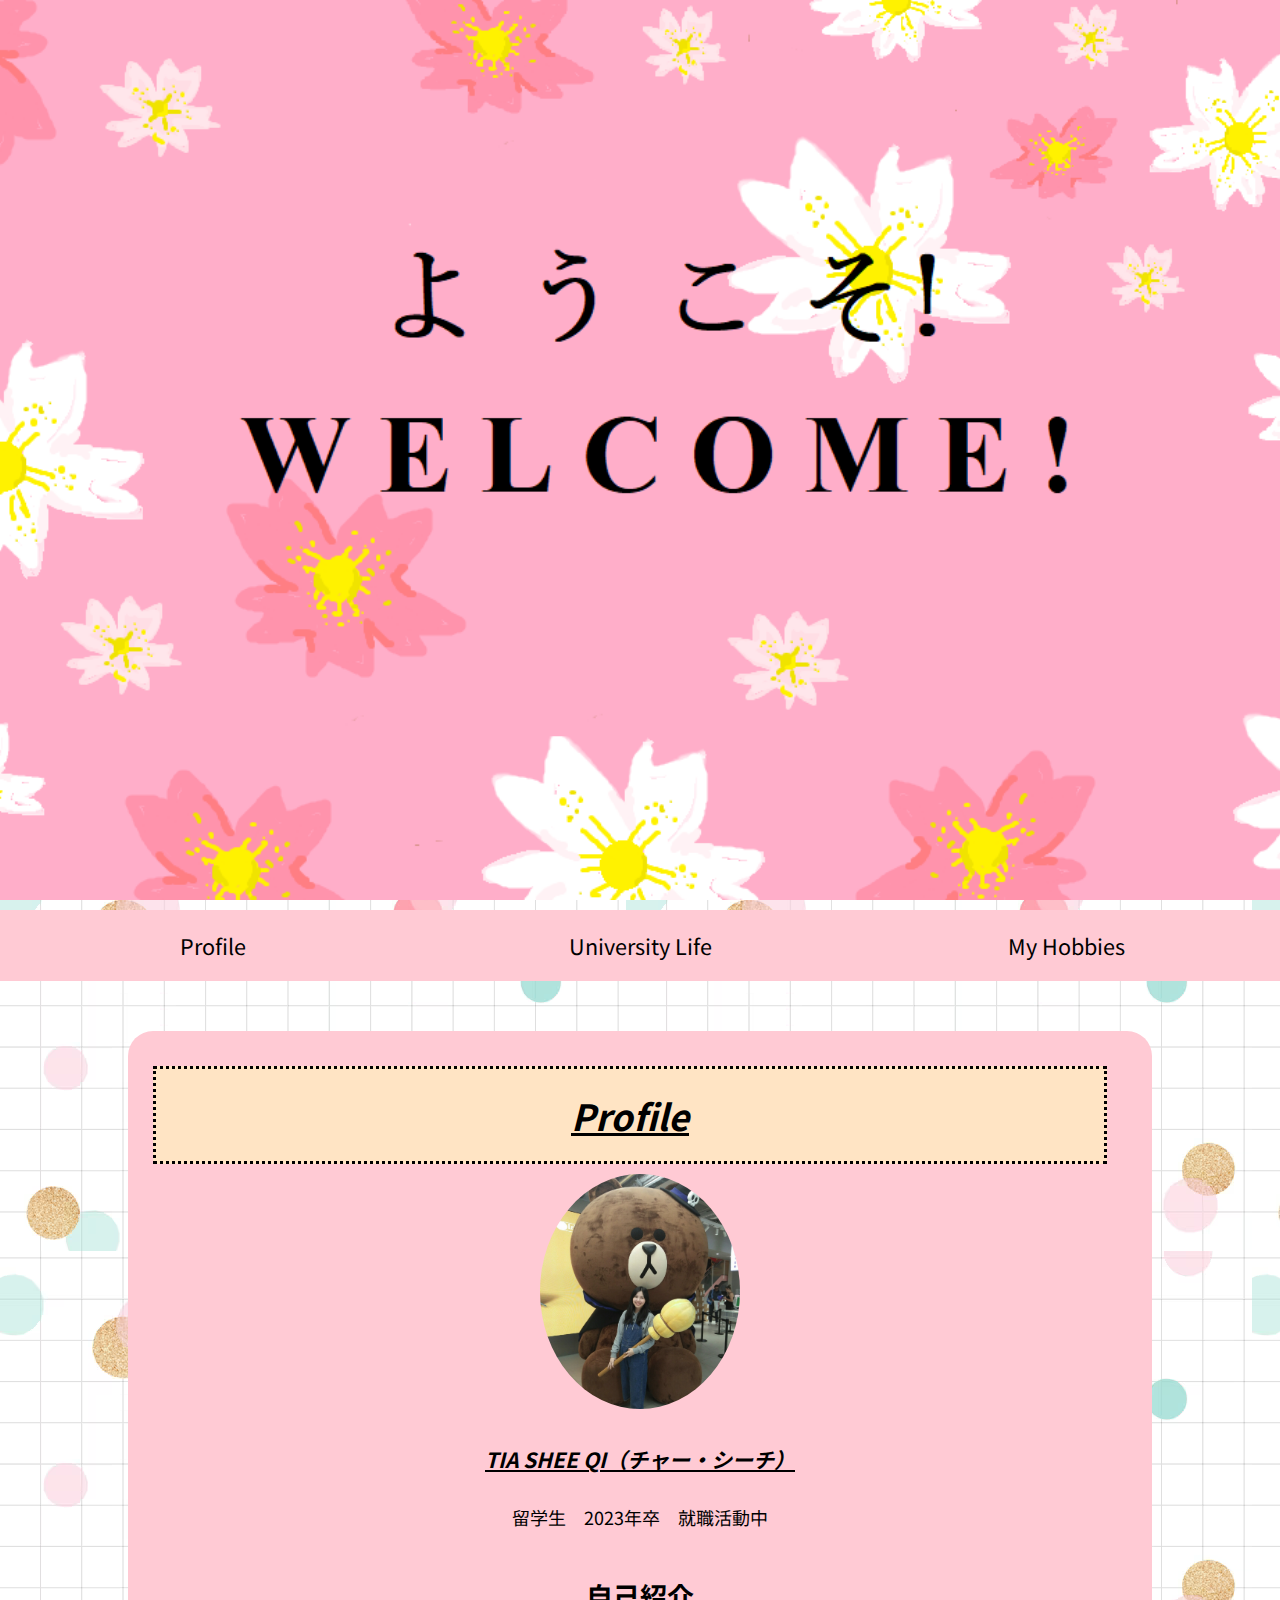
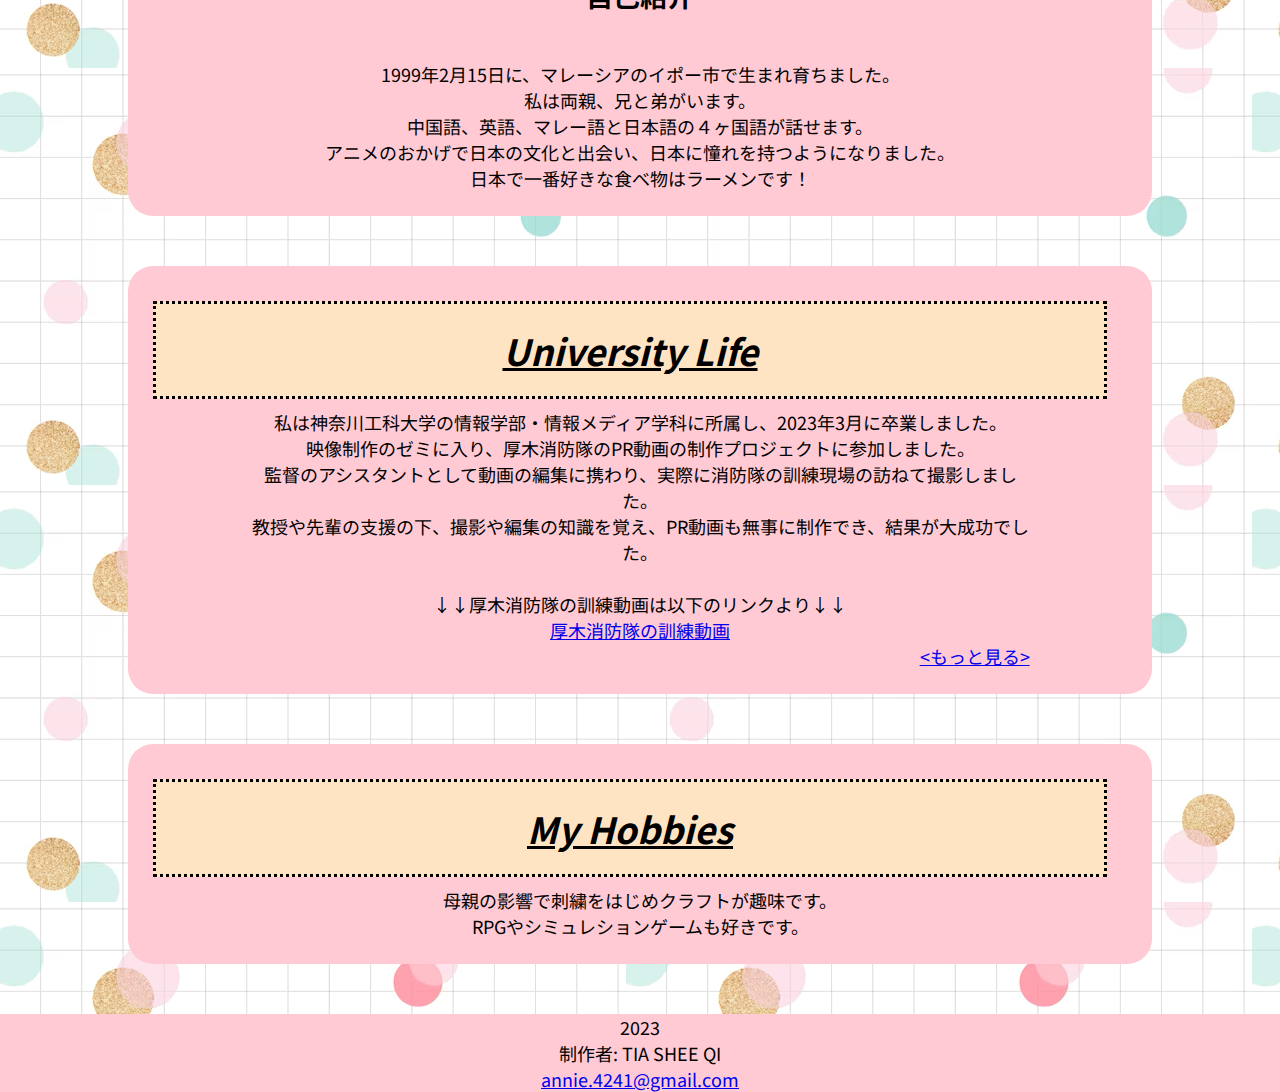
<file: index.html>
<!DOCTYPE html>
<html lang="en">
<head>
    <meta charset="UTF-8">
    <meta http-equiv="X-UA-Compatible" content="IE=edge">
    <meta name="viewport" content="width=device-width, initial-scale=1.0">
    <title>Document</title>
    <link rel="stylesheet" href="css/style.css">
</head>

<body>
    <main>
        <header id="header">
            <h1 class="first"><img src="picture/my intropage.png" alt="ようこそ！ WELCOME!"></h1>
                <nav>
                    <ul>
                        <li><a href="#profile">Profile</a></li>
                        <li><a href="#university-life">University Life</a></li>
                        <li><a href="#my-hobbies">My Hobbies</a></li>
                    </ul>
                </nav>
        </header>
        
        <section id="profile" class="wrapper">
            <h1>Profile</h1>
                <img src="picture/profile.jpg" alt="私の写真">
                <br>
                    <h3>TIA SHEE QI（チャー・シーチ）</h3>
                    <p>留学生　2023年卒　就職活動中</p>
                    <br>
                    <h2>自己紹介</h2>
                    <br>
                    <p>1999年2月15日に、マレーシアのイポー市で生まれ育ちました。</p>
                    <p>私は両親、兄と弟がいます。</p>
                    <p>中国語、英語、マレー語と日本語の４ヶ国語が話せます。</p>
                    <p>アニメのおかげで日本の文化と出会い、日本に憧れを持つようになりました。<br>日本で一番好きな食べ物はラーメンです！</p>
                </div>
        </section>

        <section id="university-life" class="wrapper">
            <h1>University Life</h1>
                <p>私は神奈川工科大学の情報学部・情報メディア学科に所属し、2023年3月に卒業しました。<br>映像制作のゼミに入り、厚木消防隊のPR動画の制作プロジェクトに参加しました。<br>
                    監督のアシスタントとして動画の編集に携わり、実際に消防隊の訓練現場の訪ねて撮影しました。
                <br>教授や先輩の支援の下、撮影や編集の知識を覚え、PR動画も無事に制作でき、結果が大成功でした。
            </p>
            <br>
            <p>↓↓厚木消防隊の訓練動画は以下のリンクより↓↓</p>
            <span><p><a href="https://www.youtube.com/watch?v=WrhB_kGTWQA&ab_channel=%E3%80%90%E5%85%AC%E5%BC%8F%E3%80%91%E5%8E%9A%E6%9C%A8%E5%B8%82"></p></span>
                厚木消防隊の訓練動画</a>
                <br>
                <span><p><a href="school.html"><もっと見る></a></p></span>
        </section>

        <section id="my-hobbies" class="wrapper">
                <h1>My Hobbies</h1>
                <p>母親の影響で刺繍をはじめクラフトが趣味です。<br>RPGやシミュレションゲームも好きです。</p>
        </section>
    </main>
</body>
<footer>
    <p>2023</p>
    <p>制作者: TIA SHEE QI</p>
    <a href="mailto:annie.4241@gmail.com">annie.4241@gmail.com</a></p>
</footer>
</html>
</file>
<file: css/style.css>
@import url('https://fonts.googleapis.com/css2?family=Hanken+Grotesk:wght@800&display=swap');
@import url('https://fonts.googleapis.com/css2?family=Hanken+Grotesk:wght@800&family=Noto+Sans+JP:wght@400;700&display=swap');

/*全体の構造のデザイン*/
*{
    margin: 0;
    padding: 0;
    box-sizing: border-box;
}

ul{
    display: flex;
    justify-content: center;
    background-color: #FFCAD4; 
    list-style: none;  
    overflow: hidden;
}

p{
    width: 80%;
    margin: auto;
}


h1 img{
    width: 100%; 
    height: 100vh;  
    object-fit: cover;
}

.wrapper{
    width: 80%;
    background-color:#FFCAD4;
    margin: 50px auto;
    padding: 25px;
    text-align: center;
    background-color:beidge ;
    border-radius: 25px;
}

h1{
    text-decoration: underline;
    font-style: italic;
    overflow: auto;
    margin: 10px 20px 10px 0px;
    background-color:bisque; 
    border: dotted; 
    text-align: center; 
    padding: 20px;

}

h2{
    padding: 20px;
}
h3{
    padding: 20px;
    text-decoration: underline;
    font-style: italic;
    margin-top: 10px;
    margin-bottom: 10px;
}



/*index.html最初の画像の設定*/
.first{
    background-color:transparent;  
    border: none;
    padding: 0;
    margin: 0;

}

/*-------------------------------------------
ヘッダー
-------------------------------------------*/
nav li{
    width: 100%;
    justify-content:space-evenly;
    padding: 20px ;
    text-align: center;
    font-size: larger;
}

nav li a{
    color: black;
    text-decoration: none;
    list-style: none;
}

nav li a:hover{
    color: gray;
    text-decoration: underline;
}

/*Bodyの設定*/ 
body{
    background-image: url('/picture/background.png');
    position: relative;
    font-size: large;
    font-family: 'Noto Sans JP', sans-serif;
}

/*Nav barの設定*/ 
span{
    text-align: right;
    text-decoration: none;
}

span a:hover{
    color: gray;
    }

 /*Profileの設定*/    
#profile img{
    width: 200px;
    height: auto;
    border-radius: 50%;

}
 /*university-lifeの設定nav*/  
#university-life span{
    text-align: right;
    text-decoration: none;
}

/*大学生活のページの設定*/  
#school .main{
border-bottom: dotted;
margin: 20px auto;
}

#school-content .title{
    padding: 10px; 
}

#school-content  .container-items a{
    border: none;
}

#other-content p{
    padding-bottom: 30px;
}
.outline{
    width: 90%;
    margin: 20px auto;
    padding: 20px;
   background-color: white;
}



/*アニメーションのページの設定*/  
#animation h2{
    border-bottom: solid;
    color: black;
}
#animation img{
    padding-top: 20px;
    padding-left: 20px;
}


footer{
    background-color: #FFCAD4; 
    text-align: center;
}
</file>
